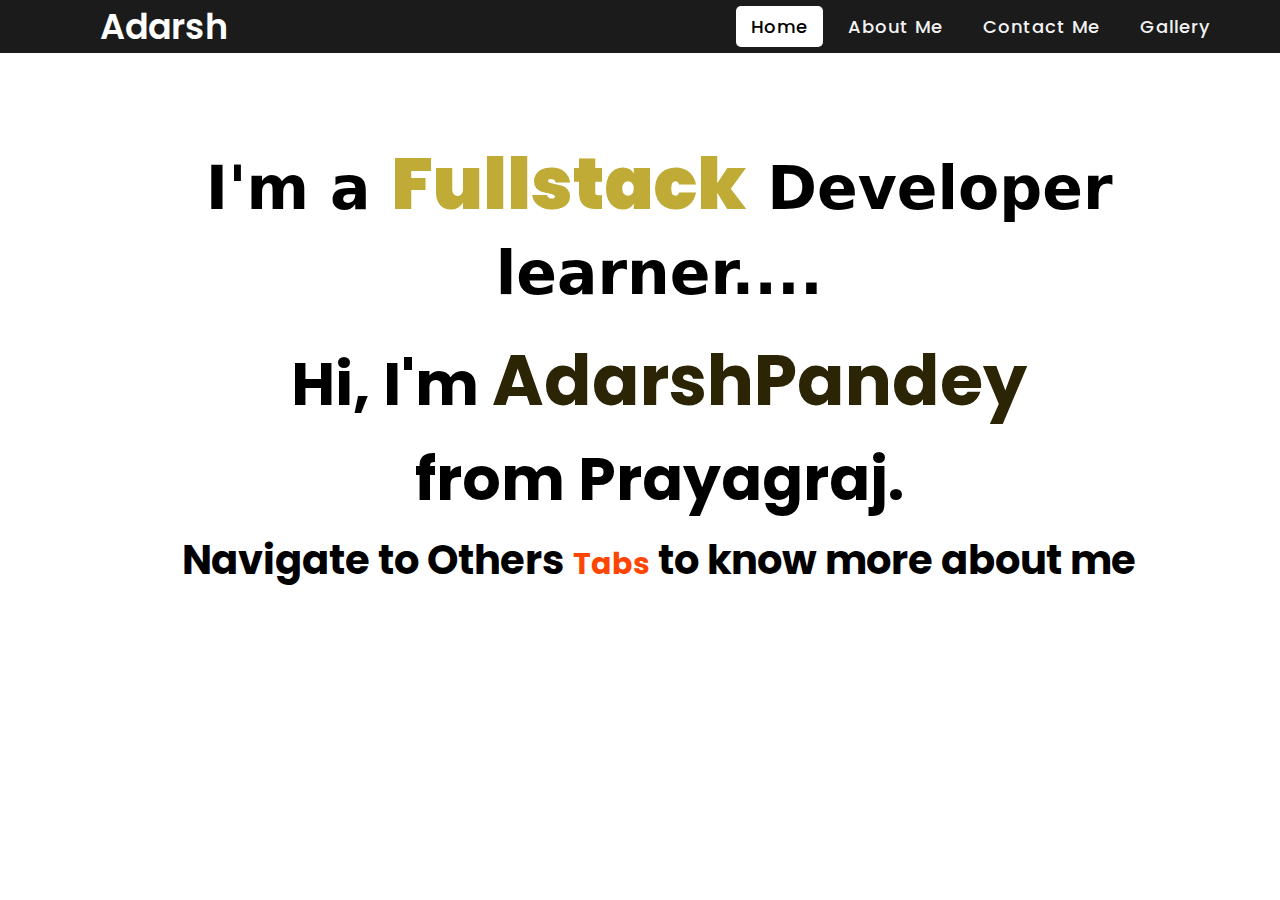
<file: index.html>
<!DOCTYPE html>
<html lang="en" dir="ltr">
   <head>
      <meta charset="utf-8">
      <title>HOME</title>
      <link rel="stylesheet" href="style.css">
      <link rel="stylesheet" href="https://cdnjs.cloudflare.com/ajax/libs/font-awesome/5.15.3/css/all.min.css"/>
      <meta name="viewport" content="width=device-width, initial-scale=1.0">
   </head>
   <body>
    <div>
      <nav class="stick">
         <div class="logo">
            <a href="index.html">Adarsh</a>
         </div>
         <input type="checkbox" id="click">
         <label for="click" class="menu-btn">
         <i class="fas fa-bars"></i>
         </label>
         <ul>
            <li><a href="index.html" target="" class="active-tab">Home</a></li>
            <li><a href="aboutme.html" target="" active>About Me</a></li>
            <li><a href="conatctme.html" target="" active>Contact Me</a></li>
            <li><a href="gallery.html" target="" active>Gallery</a></li>
         </ul>
      </nav>
    </div>
    <div class="header-text">
        <p>I'm a <span>Fullstack</span> Developer learner....</p>
        <h1>Hi, I'm <span>AdarshPandey</span><br> from Prayagraj.</h1>
        <h2>Navigate to Others <span>Tabs</span> to know more about me</h2>
      </div>
   </body>
</html>
</file>
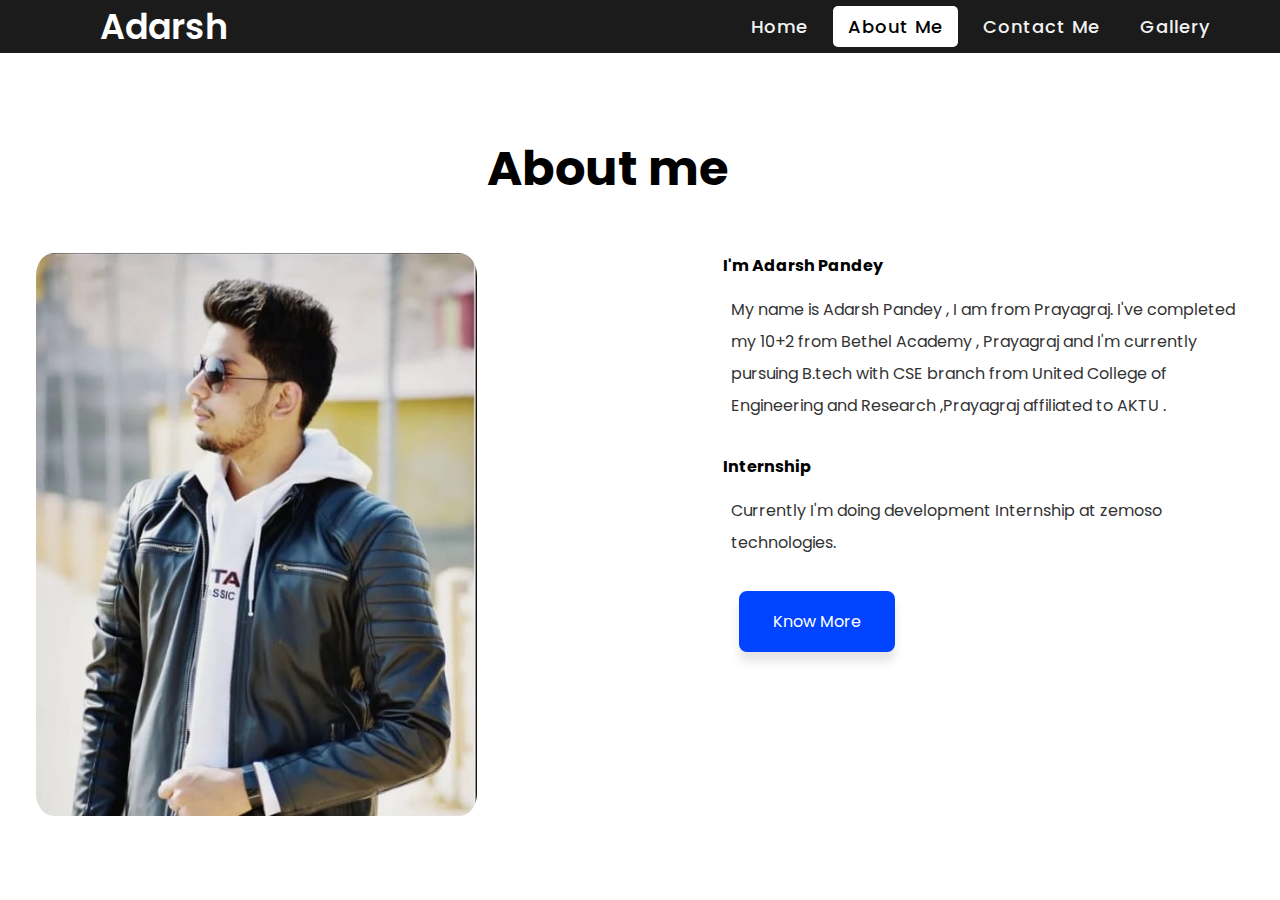
<file: aboutme.html>
<!DOCTYPE html>
<html lang="en" dir="ltr">
   <head>
      <meta charset="utf-8">
      <title>Aboutme</title>
      <link rel="stylesheet" href="style.css">
      <link href='https://unpkg.com/boxicons@2.1.4/css/boxicons.min.css' rel='stylesheet'>
      <link rel="stylesheet" href="https://cdnjs.cloudflare.com/ajax/libs/font-awesome/5.15.3/css/all.min.css"/>
      <meta name="viewport" content="width=device-width, initial-scale=1.0">
   </head>
   <body>
      <nav>
        <div class="logo">
        <a href="index.html">Adarsh</a>
         </div>
         <input type="checkbox" id="click">
         <label for="click" class="menu-btn">
         <i class="fas fa-bars"></i>
         </label>
         <ul>
            <li><a href="index.html" target="">Home</a></li>
            <li><a href="aboutme.html" target="" class="active-tab">About Me</a></li>
            <li><a href="conatctme.html" target=>Contact Me</a></li>
            <li><a href="gallery.html" target="">Gallery</a></li>
         </ul>
      </nav>

      <section class="section about" id="about">
        <div class="title">
          <h1>About me</h1>
        </div>
    
        <div class="about-center container">
          <div class="left">
            <img src="102.jpeg" alt="" />
          </div>
          <div class="right">
            <h1>I'm Adarsh Pandey <span id="type2"></span></h1>
            <p>
              My name is Adarsh Pandey , I am from Prayagraj. I've completed my 10+2 from
              Bethel Academy , Prayagraj and I'm currently pursuing B.tech with CSE branch from United
              College of Engineering and Research ,Prayagraj affiliated to AKTU .
            </p>
            <h1>Internship</h1>
            <p>Currently I'm doing development Internship at zemoso technologies.</p>
            
            <a href="#" class="btn">Know More</a>
          </div>
        </div>
      </section>
   </body>
</html>
</file>
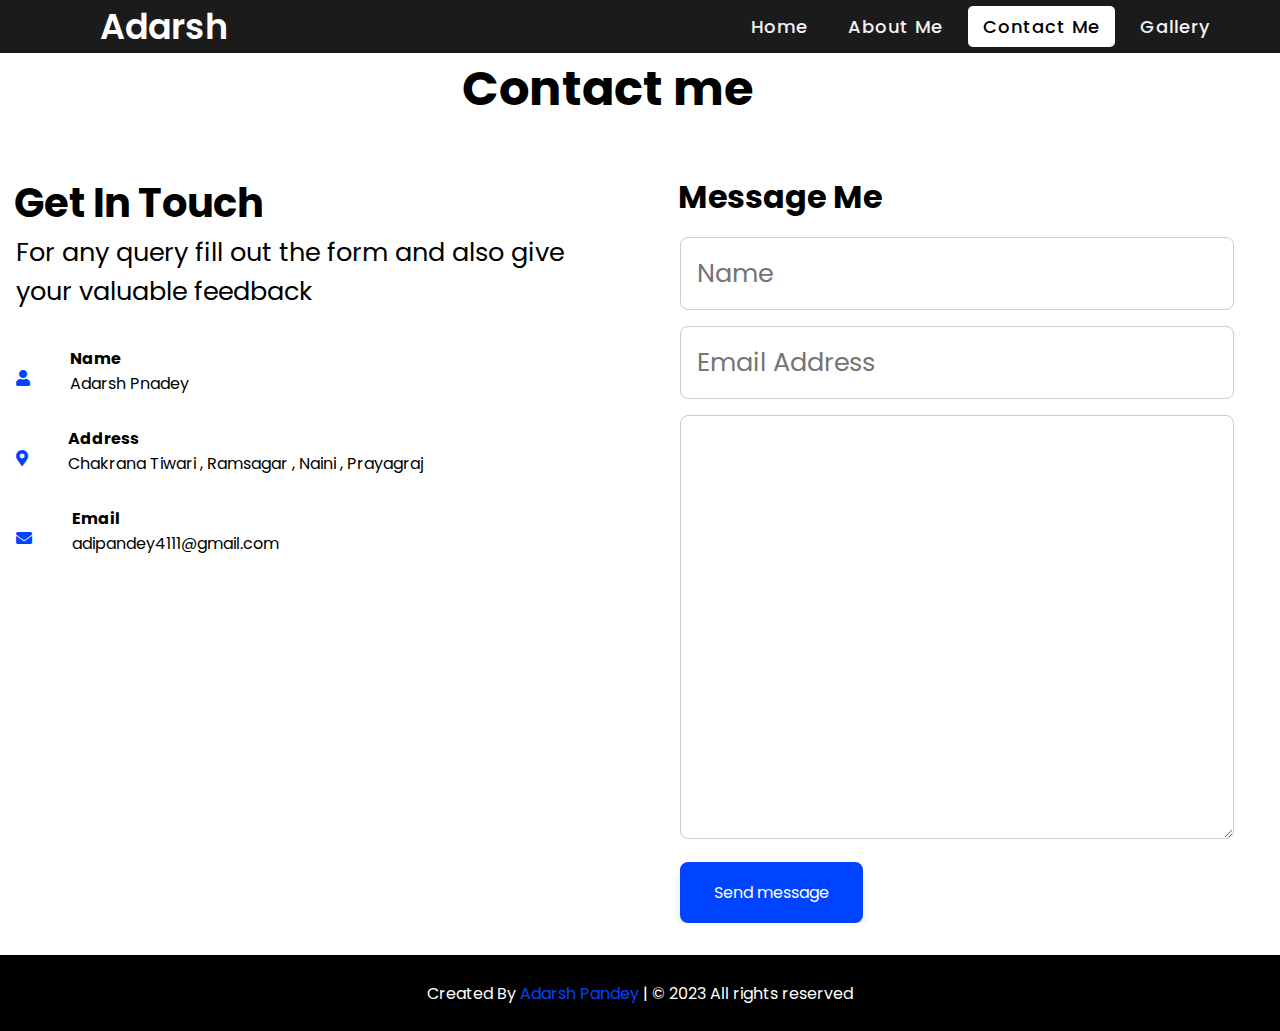
<file: conatctme.html>
<!DOCTYPE html>
<html lang="en" dir="ltr">
   <head>
      <meta charset="utf-8">
      <title>Contactme</title>
      <link rel="stylesheet" href="style.css">
      <link rel="stylesheet" href="https://cdnjs.cloudflare.com/ajax/libs/font-awesome/5.15.3/css/all.min.css"/>
      <meta name="viewport" content="width=device-width, initial-scale=1.0">
   </head>
   <body>
    <div>
      <nav>
         <div class="logo">
          <a href="index.html">Adarsh</a>
         </div>
         <input type="checkbox" id="click">
         <label for="click" class="menu-btn">
         <i class="fas fa-bars"></i>
         </label>
         <ul>
            <li><a href="index.html" target="">Home</a></li>
            <li><a href="aboutme.html" target="">About Me</a></li>
            <li><a href="conatctme.html" target="" class="active-tab">Contact Me</a></li>
            <li><a href="gallery.html" target="">Gallery</a></li>
         </ul>
      </nav>
      <div>
        <section class="section contact" id="contact">
            <div class="title">
              <h1>Contact me</h1>
            </div>
        
            <div class="contact-center container">
              <div class="left">
                <h2>Get In Touch</h2>
                <p>
                  For any query fill out the form and also give your valuable feedback
                </p>
                <div>
                  <span class="icon"><i class="fas fa-user"></i></span>
                  <span class="content">
                    <h3>Name</h3>
                    <span>Adarsh Pnadey</span>
                  </span>
                </div>
        
                <div>
                  <span class="icon"><i class="fas fa-map-marker-alt"></i></span>
                  <span class="content">
                    <h3>Address</h3>
                    <span>Chakrana Tiwari , Ramsagar , Naini , Prayagraj</span>
                  </span>
                </div>
        
                <div>
                  <span class="icon"><i class="fas fa-envelope"></i></span>
                  <span class="content">
                    <h3>Email</h3>
                    <span>adipandey4111@gmail.com</span>
                  </span>
                </div>
              </div>
        
              <div class="right">
                <form action="https://formsubmit.co/adipandey4111@gmail.com" method="POST" class="form">
                  <h2>Message Me</h2>
                  <div>
                    <input type="text" placeholder="Name" required />
                    <input type="email" name="email" placeholder="Email Address" required />
                  </div>
        
                  <textarea name="message" id="" cols="30" rows="10" placeholder="Your message">
                    </textarea>
                  <button type="submit" class="btn btn-form">Send message</button>
                </form>
              </div>
            </div>
          </section>
        
          <footer>
            <p>Created By <span>Adarsh Pandey</span> | &copy; 2023 All rights reserved</p>
          </footer>
   </body>
</html>
</file>
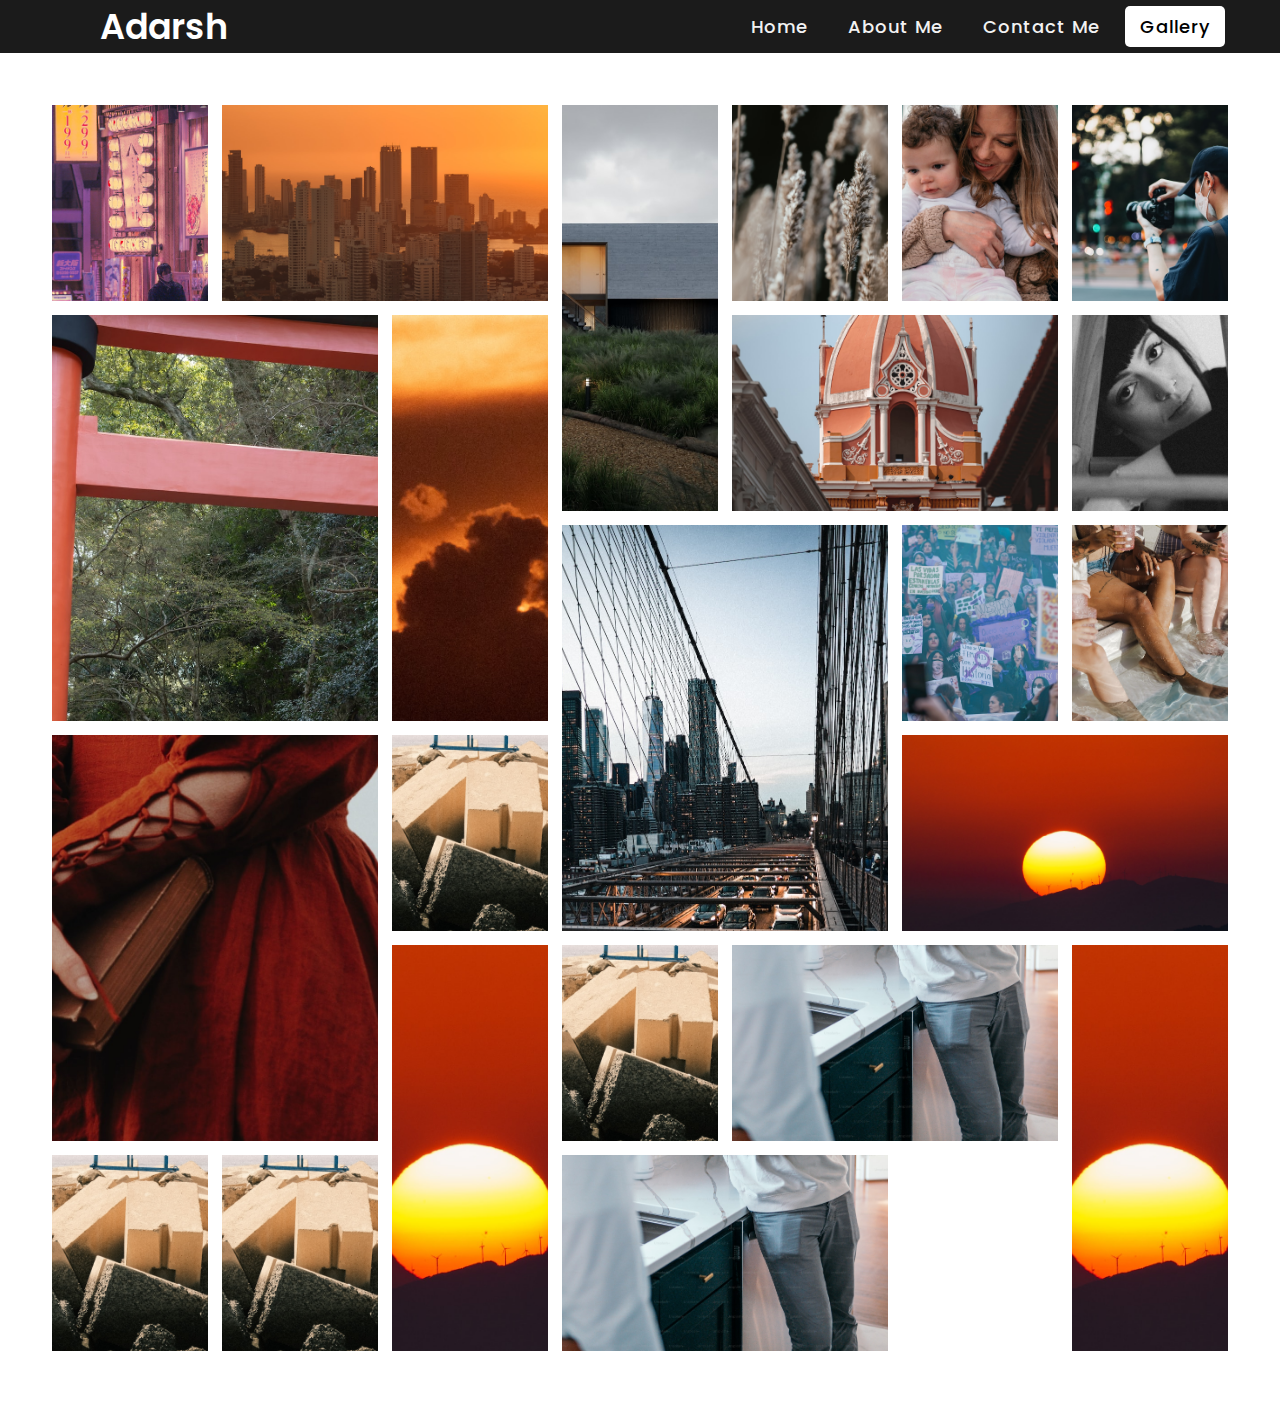
<file: gallery.html>
<!DOCTYPE html>
<html lang="en" dir="ltr">
   <head>
      <meta charset="utf-8">
      <title>Gallery</title>
      <link rel="stylesheet" href="style.css">
      <link rel="stylesheet" href="https://cdnjs.cloudflare.com/ajax/libs/font-awesome/5.15.3/css/all.min.css"/>
      <meta name="viewport" content="width=device-width, initial-scale=1.0">
   </head>
   <body>
    <div>
      <nav>
         <div class="logo">
            <a href="index.html">Adarsh</a> 
         </div>
         <input type="checkbox" id="click">
         <label for="click" class="menu-btn">
         <i class="fas fa-bars"></i>
         </label>
         <ul>
            <li><a href="index.html" target="" >Home</a></li>
            <li><a href="aboutme.html" target="">About Me</a></li>
            <li><a href="conatctme.html" target=>Contact Me</a></li>
            <li><a href="gallery.html" target="" class="active-tab">Gallery</a></li>
         </ul>
      </nav>
      </div>
      <div class="cont"> 
         <div class="item"><img src="1.jpg" alt="Phto">
           <div class="frame"><a href="#">view</a>
           </div>
         </div>
       
         <div class="item vertical"><img src="2.jpg" alt="Phto">
           <div class="frame"><a href="#">view</a>
           </div>
         </div>
       
         <div class="item horizontal"><img src="3.jpg" alt="Phto">
           <div class="frame"><a href="#">view</a>
           </div>
         </div>
       
         <div class="item"><img src="4.jpg" alt="Phto">
           <div class="frame"><a href="#">view</a>
           </div>
         </div>
       
         <div class="item"><img src="5.jpg" alt="Phto">
           <div class="frame"><a href="#">view</a>
           </div>
         </div>
       
         <div class="item big"><img src="6.jpg" alt="Phto">
           <div class="frame"><a href="#">view</a>
           </div>
         </div>
       
         <div class="item"><img src="7.jpg" alt="Phto">
           <div class="frame"><a href="#">view</a>
           </div>
         </div>
       
         <div class="item horizontal"><img src="8.jpg" alt="Phto">
           <div class="frame"><a href="#">view</a>
           </div>
         </div>
       
         <div class="item vertical"><img src="9.jpg" alt="Phto">
           <div class="frame"><a href="#">view</a>
           </div>
         </div>
       
         <div class="item"><img src="10.jpg" alt="Phto">
           <div class="frame"><a href="#">view</a>
           </div>
         </div>
       
         <div class="item big"><img src="11.jpg" alt="Phto">
           <div class="frame"><a href="#">view</a>
           </div>
         </div>
       
         <div class="item"><img src="12.jpg" alt="Phto">
           <div class="frame"><a href="#">view</a>
           </div>
         </div>
       
         <div class="item"><img src="13.jpg" alt="Phto">
           <div class="frame"><a href="#">view</a>
           </div>
         </div>
       
         <div class="item big"><img src="14.jpg" alt="Phto">
           <div class="frame"><a href="#">view</a>
           </div>
         </div>
       
         <div class="item vertical"><img src="15.jpg" alt="Phto">
           <div class="frame"><a href="#">view</a>
           </div>
         </div>     
         <div class="item"><img src="16.jpg" alt="Phto">
            <div class="frame"><a href="#">view</a>
            </div>
          </div>
        
          <div class="item horizontal"><img src="17.jpg" alt="Phto">
            <div class="frame"><a href="#">view</a>
            </div>
          </div>
        
          <div class="item"><img src="18.jpg" alt="Phto">
            <div class="frame"><a href="#">view</a>
            </div>
          </div>
        
          <div class="item vertical"><img src="19.jpg" alt="Phto">
            <div class="frame"><a href="#">view</a>
            </div>
          </div>
          <div class="item horizontal"><img src="17.jpg" alt="Phto">
            <div class="frame"><a href="#">view</a>
            </div>
          </div>
        
          <div class="item"><img src="18.jpg" alt="Phto">
            <div class="frame"><a href="#">view</a>
            </div>
          </div>
        
          <div class="item vertical"><img src="19.jpg" alt="Phto">
            <div class="frame"><a href="#">view</a>
            </div>
          </div>
          <div class="item"><img src="18.jpg" alt="Phto">
            <div class="frame"><a href="#">view</a>
            </div>
          </div>        
   </body>
</html>
</file>
<file: style.css>
@import url('https://fonts.googleapis.com/css?family=Poppins:400,500,600,700&display=swap');
@import url('https://fonts.googleapis.com/css?family=Arvo');
@import url('https://fonts.googleapis.com/css?family=Yanone+Kaffeesatz');
:root {
    --customColor: #0044ff;
    --purple: #ce00ff;
    --blue:  #03ffc7;
    --orange: #ff4600;
    --cyan:   #0044ff;
    --light: #33b3e6;
  }
  
  
  *,
  *::before,
  *::after {
    margin: 0;
    padding: 0;
    box-sizing: inherit;
  }
  


*{
  margin: 0;
  padding: 0;
  box-sizing: border-box;
  font-family: 'Poppins', sans-serif;
  font-size: medium;
} 

.stick nav {
  position: fixed;
  top: 0;
  width: 100%;
}
nav{
  display: flex;
  height:80%;
  width: 100%;
  background: #1b1b1b;
  align-items: center;
  justify-content: space-between;
  padding: 0 50px 0 100px;
  flex-wrap: wrap;
}
nav .logo a{
  color: #fff;
  font-size: 35px;
  font-weight: 600;
}
a:link{ text-decoration: none;}
a:active{text-decoration: none;}

 .active-tab {
  background-color: white;
  color: #000;
 }
nav a.active{
  background-color: white;
}
nav ul{
  display: flex;
  flex-wrap: wrap;
  list-style: none;
}
nav ul li{
  margin: 0 5px;
  padding: 0;
}
nav ul li a{
  color: #f2f2f2;
  text-decoration: none;
  font-size: 18px;
  font-weight: 500;
  padding: 8px 15px;
  border-radius: 5px;
  letter-spacing: 1px;
  transition: all 0.3s ease;
}
nav ul li a.active{
  background-color: white;
  display: none;
}
nav ul li a.active,
nav ul li a:hover{
  color: #111;
  background-color: #fff;
}
nav .menu-btn i{
  color: #fff;
  font-size: 22px;
  cursor: pointer;
  display: none;
}
input[type="checkbox"]{
  display: none;
}
@media (max-width: 1000px){
  nav{
    padding: 0 40px 0 50px;
    z-index: 1;
    position: relative;
  }
}
@media (max-width: 920px) {
  nav .menu-btn i{
    display: block;
    z-index: 1;
    position: relative;
  }
  #click:checked ~ .menu-btn i:before{
    content: "\f00d";
  }
  nav ul{
    position: fixed;
    top: 53px;
    left: -100%;
    background: #111;
    height: 100vh;
    width: 100%;
    text-align: center;
    display: block;
    transition: all 0.3s ease;
  }
  #click:checked ~ ul{
    left: 0;
  }
  nav ul li{
    width: 100%;
    margin: 40px 0;
  }
  nav ul li a{
    width: 100%;
    margin-left: -100%;
    display: block;
    font-size: 20px;
    transition: 0.6s cubic-bezier(0.68, -0.55, 0.265, 1.55);
  }
  #click:checked ~ ul li a{
    margin-left: 0px;
  }
  nav ul li a.active,
  nav ul li a:hover{
    background: none;
    color: cyan;
  }
  .active-tab{
     border-radius: 4px;
  }

}
/*home*/
.header-text{
    margin-left: 3%;
    margin-top:  6%;
    font-size: 60px;
}
.header-text p{
    text-align: center;
    font-weight: 900;
    font-size: 60px;
    font-family: system-ui, -apple-system, BlinkMacSystemFont, 'Segoe UI', Roboto, Oxygen, Ubuntu, Cantarell, 'Open Sans', 'Helvetica Neue', sans-serif;
}

.header-text h1{
    text-align: center;
}

.header-text p span{
    text-align: center;
    font-size: larger;
    color:rgb(192, 171, 55);
}

.header-text h1{
    font-size: 60px;
    margin-top: 20px;
    margin-bottom: 0.4rem;
}

.header-text h1 span{
    font-size: 70px;
    color: rgb(43, 37, 5);
}
.header-text h2{
    text-align: center;
    margin-bottom: 2rem;
    font-size: 40px;
}

.header-text h2 span{
    font-size: 30px;
    color: #ff4600;
}


@media (max-width: 920px) {
  .header-text{
    margin-left: 3%;
    margin-top:  6%;
    font-size: 60px;
}
.header-text p{
  text-align: center;
  font-size: 30px;
  font-weight: 900;
  margin-bottom: 3rem;
  font-family: system-ui, -apple-system, BlinkMacSystemFont, 'Segoe UI', Roboto, Oxygen, Ubuntu, Cantarell, 'Open Sans', 'Helvetica Neue', sans-serif;
}
.header-text h1{
  text-align: center;
  font-size: 35px;
}
.header-text p span{
  text-align: center;
  font-size: 40px;
  color:rgb(201, 173, 17);
}
.header-text h1{
  font-size: 35px;
  margin-top: 10px;
  margin-bottom: 3rem;
}
.header-text h1 span{
  font-size: 40px;
  color: rgb(43, 37, 5);
}
.header-text h2{
  text-align: center;
  margin-bottom: 1rem;
  font-size: 35px;
}
.header-text h2 span{
  font-size: 40px;
  color: #ff4600;
}


}
    
/*about*/
.section {
    overflow-x: hidden;
  }
  
  .about {
    margin-top: 5rem;
  }
  
  .about-center {
    display: grid;
    grid-template-columns: 1.3fr 1fr;
  }
  
  .title {
    text-align: center;
    margin-bottom: 1rem;
  }
  
  .title h1 {
    font-size: 3rem;
    display: inline-block;
    position: relative;
    z-index: 0;
    margin-bottom: 2rem;
    margin-right: 5%;
    color: black;
  }
  
  .title h1::after {
    content: '';
    left: 50%;
    bottom: -20%;
    transform: translate(-50%, -50%);
    background-color: var(--customColor);
    width: 50%;
    height: .4rem;
    z-index: 1;
  }
  
  .left img {
    width: 61%;
    object-fit: cover;
    border-radius: 4%;
    margin-left: 5%;
    margin-bottom: 1%;  
}
  
  .right h1 {
    margin-bottom: 1rem;
    margin-right: 1rem;
  }
  
  .right p {
    line-height: 2;
    margin-bottom: 2rem;
    color: #333;
    margin-left: 0.5rem;
    margin-right: 2rem;
  }
  
  .right h1 span {
    color: var(--customColor);
  }
  
  a.btn,
  .btn-form {
    display: inline-block;
    padding: 1rem 2rem;
    background-color: var(--customColor);
    color: #fff;
    border-radius: .5rem;
    border: 2px solid var(--customColor);
    box-shadow: 0 10px 10px rgba(0, 0, 0, .1);
    transition: all 300ms ease-in-out;
    margin-left: 1rem;
  }
  
  a.btn:hover,
  .btn-form:hover {
    transform: translateY(-3px);
    background-color: transparent;
    color: inherit
  }
  
  a.btn:active,
  .btn-form:active {
    transform: translateY(0);
  }
  
  @media only screen and (max-width: 996px) {
    .right h1 {
      font-size: 2rem;
    }
  
    .right p {
      font-size: 1.5rem;
    }
  
    a.btn {
      padding: .7rem 1.8rem;
      margin-bottom: 1rem;
      margin-left: 1rem;
    }
  
    .left img {
      height: auto;
      max-width: 25rem;
    }
  }
  
  
  @media only screen and (max-width: 996px) {
    .about-center {
      grid-template-columns: 1fr;
      gap: 3rem 0;
    }
  
    .left {
      text-align: center;
    }
  
    .left img {
      height: 40rem;
      max-width: 90%;
      width: auto;
      
    }
  }
  /*conatct*/

  .contact-center{
    display: grid;
    grid-template-columns: 1fr 1fr;
    gap: 3rem;
  }
  
  .left h2{
    font-size: 2.5rem;
    margin-left: 0.9rem;
  }
  
  
  .left p{
    font-size: 1.6rem;
    margin-bottom: 2rem;
    margin-left: 1rem;
  }
  
  .left div{
    display: flex;
    align-items: center;
    margin-bottom: 1.5rem;
    margin-left: 0.5rem;
  }
  
  .left div .content{
    text-align: left;
    margin-left: 0.5rem;
  }
  
  .left .icon{
    margin-right: 2rem;
    margin-left: 0.5rem;
    font-size: 2.3rem;
    color: var(--customColor);
  }
  
  form h2{
    font-size: 2rem;
    margin-bottom: 1rem;
    margin-left: 0.9rem;
  }
  
  .form input,.form textarea{
  font-family: 'Poppins', sans-serif;
  font-size: 1.6rem;
  padding: 1rem 0;
  text-indent: 1rem;
  border-radius: .5rem;
  margin-bottom: 1rem;
  margin-right: 5px;
  margin-left:auto;
  width: 90%;
  outline: none;
  border: none;
  border: 1px solid #ccc;
  margin-left: 1rem;
  }
  
  .form .right div{
    display: flex;
  }
  
  .form .right div input{
    flex: 1 1 50%;
  }
  
  .form textarea{
    width: 90%;
    resize: vertical;
    margin-bottom: 1rem;
    margin-left: 1rem;
  }
  
  @media only screen and (max-width: 768px){
    .contact-center{
      grid-template-columns: 1fr;
    }
  
    .contact-center .left{
      text-align: left;
    }
  
    .left div .content h3{
      font-size: 1.6rem;
    }
  
    .left div .content span{
      font-size: 1.5rem;
    }
  }
  
  
  footer{
    background-color: #000;
    padding: 1.6rem 1rem;
    text-align: center; 
    margin-top: 2rem;
  }
  
  footer p{
    color: white;
  }
  
  footer p span{
    color: var(--customColor);
  }

/*gallery*/
* {
  padding:0;
  margin:0;
  box-sizing:border-box;
}
.cont {
  display:grid;
  grid-gap:10px;
  grid-template-columns: repeat(auto-fit, minmax(150px, 1fr));
  grid-auto-rows: minmax(100px, 200px);
  grid-auto-flow:dense;
  padding:50px;

}
.item {
  overflow:hidden;
  border: 2px solid #fff;
  position:relative;
}
.frame {
  position:absolute;
  height:100%;
  width:100%;
  background:rgba(0,0,0,.5);
  top:100%;
  transition:all .1s ease;
  display:grid;
  justify-items:center;
  align-items:center;
  transition-delay:.1s;
}
.frame a {
  padding:10px 20px;
  background: linear-gradient(to right, #141e30, #243b55);
  color:#fff;
  border-radius:40px;
  font-size:10px;
  text-decoration:none;
  text-transform:uppercase;
  font-family: 'Yanone Kaffeesatz', sans-serif;
  letter-spacing:3.5px;
}
.frame a:hover {
  background:#fff;
  color: royalblue;
}
.item:hover .frame{
  top:0;
}
.item img {
  width:100%;
  height:100%;
  object-fit:cover;
  transition:1s;
  transition-delay:.2s;
}
.item:hover  img {
  transform:scale(1.4);
  opacity:1;
}
.vertical {
  grid-column:span 2;
}
.horizontal {
  grid-row: span 2;
}
.big {
  grid-column: span 2;
  grid-row: span 2;
}
</file>
